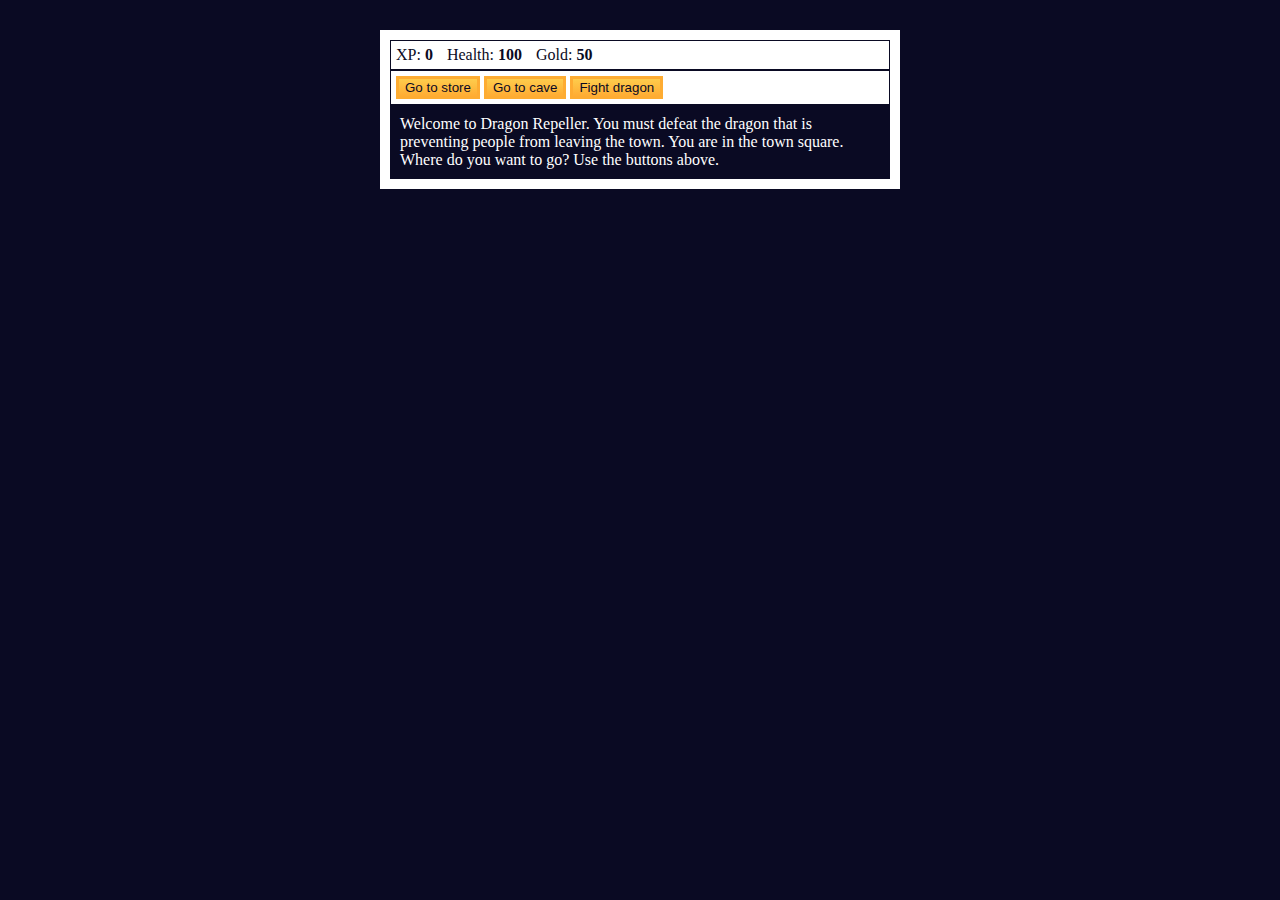
<file: (new) JavaScript Algorithms and Data Structures (Beta)/1.Section/1. Role playing game/index.html>
<!DOCTYPE html>
<html lang="en">
  <head>
    <meta charset="utf-8">
    <link rel="stylesheet" href="./styles.css">
    <title>RPG - Dragon Repeller</title>
  </head>
  <body>
    <div id="game">
      <div id="stats">
        <span class="stat">XP: <strong><span id="xpText">0</span></strong></span>
        <span class="stat">Health: <strong><span id="healthText">100</span></strong></span>
        <span class="stat">Gold: <strong><span id="goldText">50</span></strong></span>
      </div>
      <div id="controls">
        <button id="button1">Go to store</button>
        <button id="button2">Go to cave</button>
        <button id="button3">Fight dragon</button>
      </div>
      <div id="monsterStats">
        <span class="stat">Monster Name: <strong><span id="monsterName"></span></strong></span>
        <span class="stat">Health: <strong><span id="monsterHealth"></span></strong></span>
      </div>
      <div id="text">
        Welcome to Dragon Repeller. You must defeat the dragon that is preventing people from leaving the town. You are in the town square. Where do you want to go? Use the buttons above.
      </div>
    </div>
    <script src="./script.js"></script>
  </body>
</html>
</file>
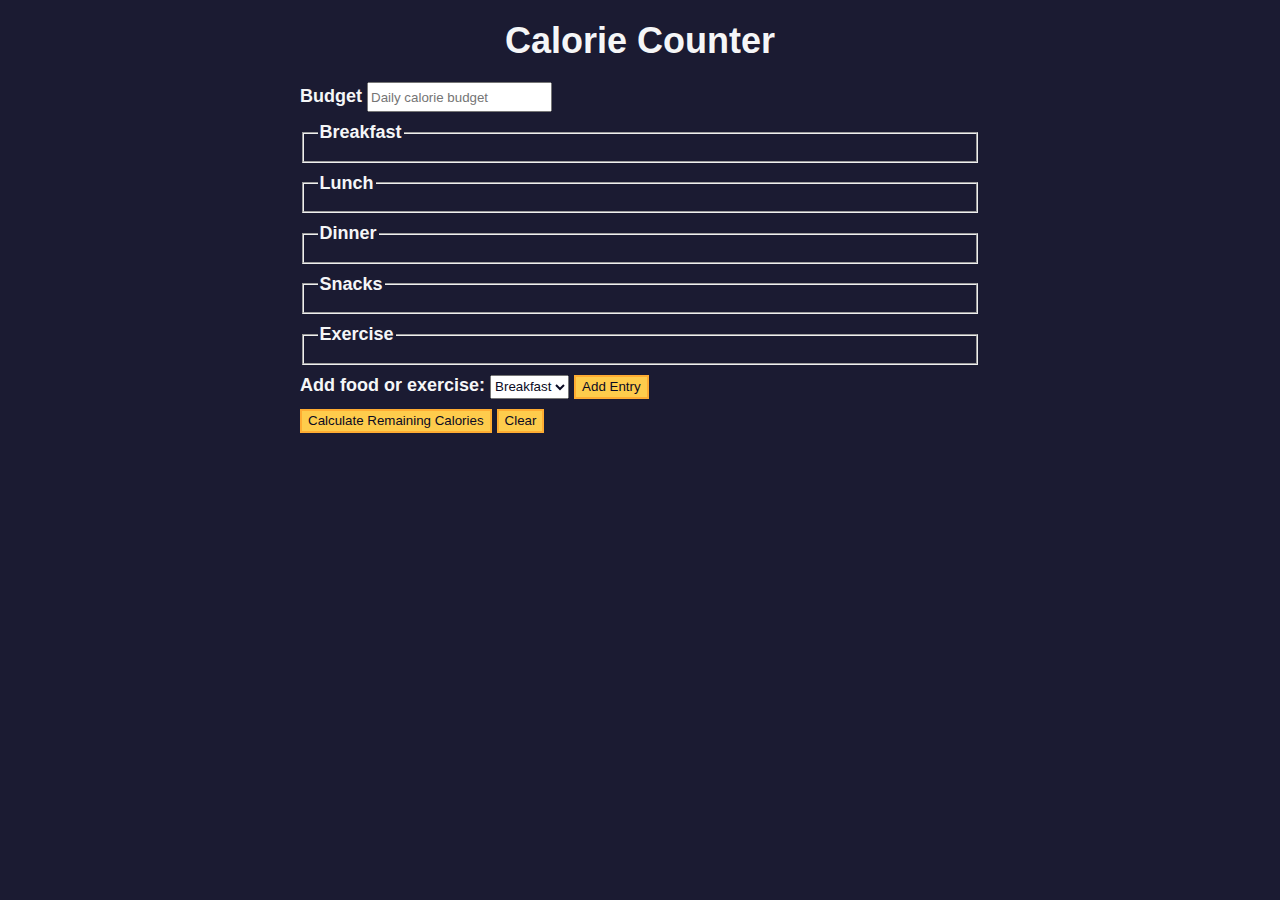
<file: (new) JavaScript Algorithms and Data Structures (Beta)/1.Section/2. Calorie counter/index.html>
<!DOCTYPE html>
<html lang="en">
  <head>
    <meta charset="utf-8" />
    <meta name="viewport" content="width=device-width, initial-scale=1.0" />
    <link rel="stylesheet" href="styles.css" />
    <title>Calorie Counter</title>
  </head>
  <body>
    <main>
      <h1>Calorie Counter</h1>
      <div class="container">
        <form id="calorie-counter">
          <label for="budget">Budget</label>
          <input
            type="number"
            min="0"
            id="budget"
            placeholder="Daily calorie budget"
            required
          />
          <fieldset id="breakfast">
            <legend>Breakfast</legend>
            <div class="input-container"></div>
          </fieldset>
          <fieldset id="lunch">
            <legend>Lunch</legend>
            <div class="input-container"></div>
          </fieldset>
          <fieldset id="dinner">
            <legend>Dinner</legend>
            <div class="input-container"></div>
          </fieldset>
          <fieldset id="snacks">
            <legend>Snacks</legend>
            <div class="input-container"></div>
          </fieldset>
          <fieldset id="exercise">
            <legend>Exercise</legend>
            <div class="input-container"></div>
          </fieldset>
          <div class="controls">
            <span>
              <label for="entry-dropdown">Add food or exercise:</label>
              <select id="entry-dropdown" name="options">
                <option value="breakfast" selected>Breakfast</option>
                <option value="lunch">Lunch</option>
                <option value="dinner">Dinner</option>
                <option value="snacks">Snacks</option>
                <option value="exercise">Exercise</option>
              </select>
              <button type="button" id="add-entry">Add Entry</button>
            </span>
          </div>
          <div>
            <button type="submit" id="calculate-calories">
              Calculate Remaining Calories
            </button>
            <button type="button" id="clear">Clear</button>
          </div>
        </form>
        <div id="output" class="output hide"></div>
      </div>
    </main>
    <script src="./script.js"></script>
  </body>
</html>
</file>
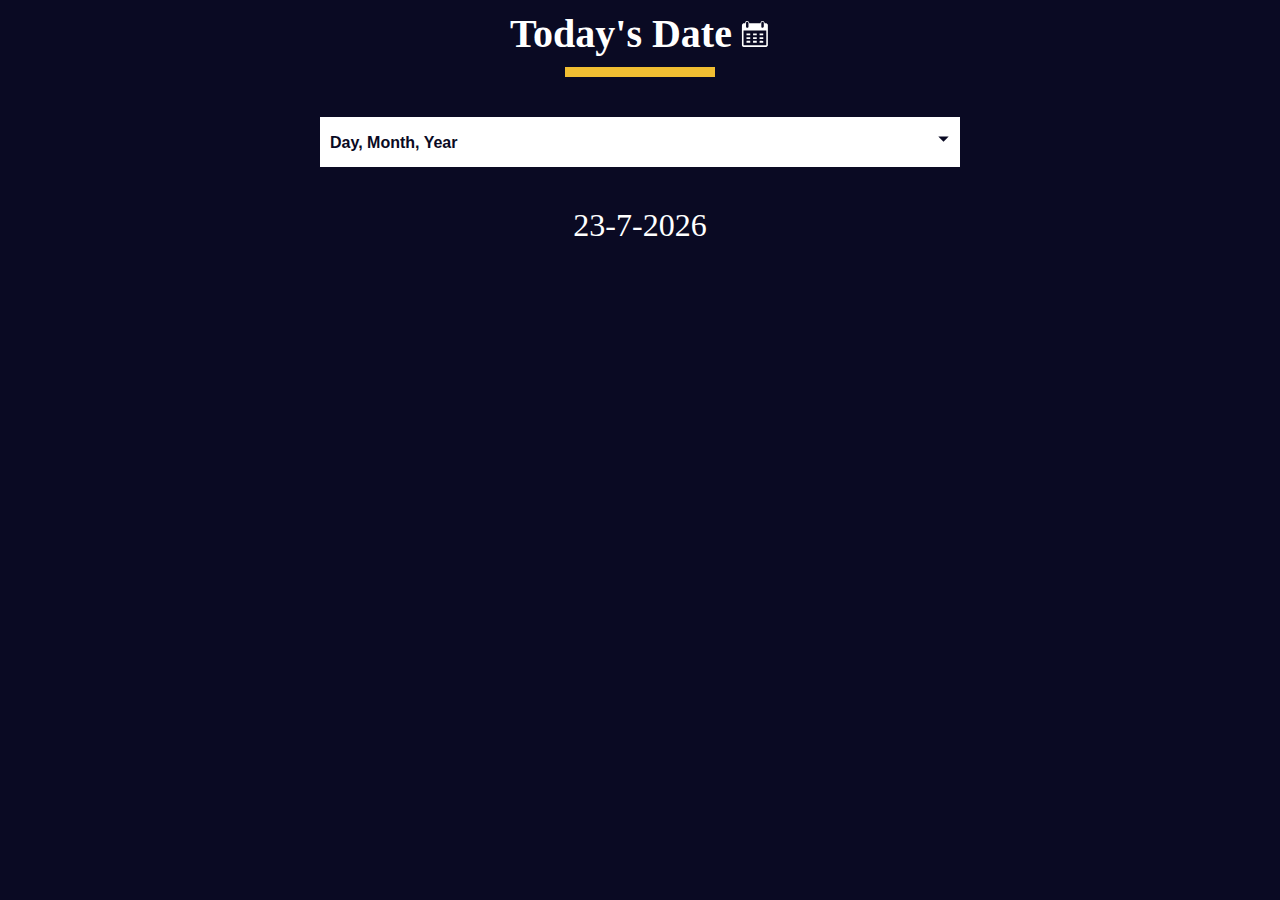
<file: (new) JavaScript Algorithms and Data Structures (Beta)/1.Section/4. Date formatter/index.html>
<!DOCTYPE html>
<html lang="en">
  <head>
    <meta charset="UTF-8" />
    <meta http-equiv="X-UA-Compatible" content="IE=edge" />
    <meta name="viewport" content="width=device-width, initial-scale=1.0" />
    <title>Learn the Date Object by Building a Date Formatter</title>
    <link rel="stylesheet" href="./styles.css" />
  </head>
  <body>
    <main>
      <div class="title-container">
        <h1 class="title">Today's Date</h1>

        <svg
          class="date-svg"
          xmlns="http://www.w3.org/2000/svg"
          version="1.0"
          width="512.000000pt"
          height="512.000000pt"
          viewBox="0 0 512.000000 512.000000"
          preserveAspectRatio="xMidYMid meet"
        >
          <g
            transform="translate(0.000000,512.000000) scale(0.100000,-0.100000)"
            fill="#fff"
            stroke="none"
          >
            <path
              d="M1145 4777 c-71 -24 -120 -54 -164 -102 -59 -64 -83 -124 -89 -216 l-4 -77 -147 -3 c-142 -4 -149 -5 -213 -37 -81 -40 -149 -111 -177 -188 -21 -54 -21 -64 -21 -1789 0 -1725 0 -1735 21 -1789 28 -77 96 -148 177 -188 l67 -33 1950 0 1950 0 67 33 c74 36 133 96 170 170 l23 47 0 1760 0 1760 -23 47 c-37 74 -96 134 -169 170 -63 31 -71 32 -213 36 l-148 4 -4 77 c-8 133 -82 242 -200 297 -54 25 -75 29 -148 29 -94 -1 -151 -20 -220 -75 -75 -59 -130 -181 -130 -287 l0 -43 -954 0 -954 0 -7 74 c-12 137 -89 251 -201 303 -66 30 -179 39 -239 20z m209 -164 c23 -16 52 -49 66 -73 l25 -45 0 -365 0 -365 -28 -47 c-30 -52 -88 -92 -149 -103 -54 -10 -137 17 -175 57 -65 69 -64 60 -61 471 l3 373 27 41 c17 26 45 50 80 68 71 35 151 31 212 -12z m2594 11 c41 -20 59 -37 82 -78 l30 -51 0 -360 c0 -329 -2 -364 -19 -401 -36 -79 -137 -133 -222 -119 -57 10 -125 58 -151 107 -23 42 -23 50 -26 388 -3 377 -1 403 51 465 62 76 162 95 255 49z m537 -2717 l0 -1239 -24 -19 c-23 -19 -67 -19 -1916 -19 -1849 0 -1893 0 -1916 19 l-24 19 -3 1241 -2 1241 1942 -2 1943 -3 0 -1238z"
            />
            <path
              d="M1112 2493 l3 -158 318 -3 317 -2 0 160 0 160 -320 0 -321 0 3 -157z"
            />
            <path
              d="M2230 2490 l0 -160 315 0 315 0 0 160 0 160 -315 0 -315 0 0 -160z"
            />
            <path
              d="M3342 2493 l3 -158 310 0 310 0 3 158 3 157 -316 0 -316 0 3 -157z"
            />
            <path
              d="M1110 1855 l0 -155 320 0 320 0 0 155 0 155 -320 0 -320 0 0 -155z"
            />
            <path
              d="M2230 1855 l0 -155 315 0 315 0 0 155 0 155 -315 0 -315 0 0 -155z"
            />
            <path
              d="M3340 1855 l0 -155 315 0 315 0 0 155 0 155 -315 0 -315 0 0 -155z"
            />
            <path
              d="M1117 1383 c-4 -3 -7 -78 -7 -165 l0 -158 320 0 320 0 0 165 0 165 -313 0 c-173 0 -317 -3 -320 -7z"
            />
            <path
              d="M2230 1225 l0 -165 315 0 315 0 0 165 0 165 -315 0 -315 0 0 -165z"
            />
            <path
              d="M3347 1383 c-4 -3 -7 -78 -7 -165 l0 -158 315 0 315 0 -2 163 -3 162 -306 3 c-168 1 -308 -1 -312 -5z"
            />
          </g>
        </svg>
      </div>
      <div class="divider"></div>

      <div class="dropdown-container">
        <select name="date-options" id="date-options">
          <option value="dd-mm-yyyy">Day, Month, Year</option>
          <option value="yyyy-mm-dd">Year, Month, Day</option>
          <option value="mm-dd-yyyy-h-mm">
            Month, Day, Year, Hours, Minutes
          </option>
        </select>
        <div class="select-icon">
          <svg
            class="icon"
            xmlns="http://www.w3.org/2000/svg"
            width="25"
            height="35"
            viewBox="0 0 24 24"
          >
            <rect x="0" fill="none" width="24" height="24" />

            <g>
              <path d="M7 10l5 5 5-5" />
            </g>
          </svg>
        </div>
      </div>

      <p id="current-date"></p>
    </main>

    <script src="./script.js"></script>
  </body>
</html>
</file>
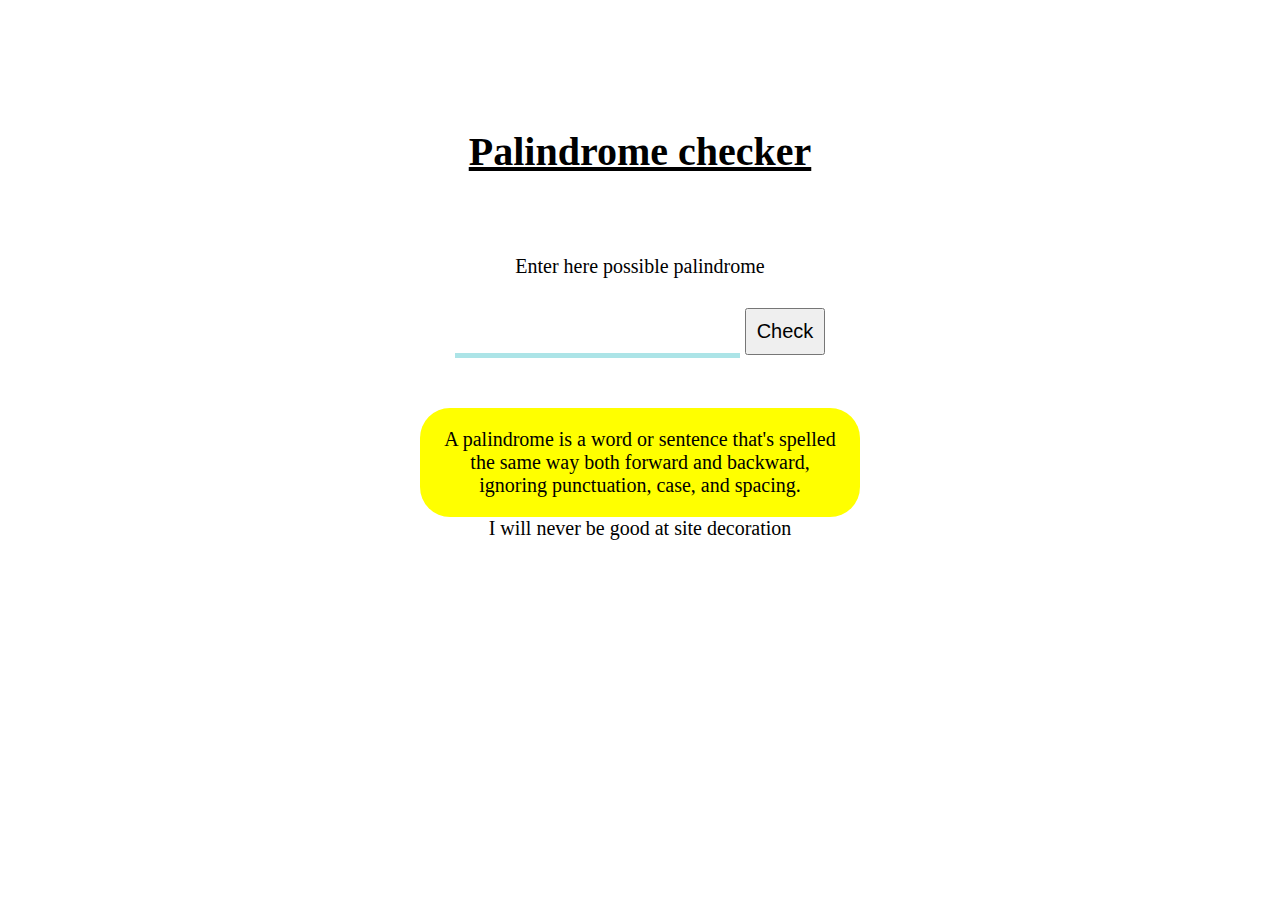
<file: (new) JavaScript Algorithms and Data Structures (Beta)/1.Section/5. Palindrome checker/index.html>
<!DOCTYPE html>
<html lang="en">
<head>
    <meta charset="UTF-8">
    <meta name="viewport" content="width=device-width, initial-scale=1.0">
    <link rel="stylesheet" href="styles.css">
    <title>Document</title>
</head>
<body>
    <main>
        <h1>Palindrome checker</h1>
        <div class="palindrome">
            <p>Enter here possible palindrome</p>
            <input id="text-input">
            <button id="check-btn">Check</button>
            <div id="result">
                
            </div>
        </div>
        <div class="explanation">
            <p>A palindrome is a word or sentence that's spelled the same way both forward and backward, ignoring punctuation, case, and spacing. </p>
        </div>
        <p>I will never be good at site decoration</p>
    </main>
    <script src="script.js"></script>
</body>
</html>
</file>
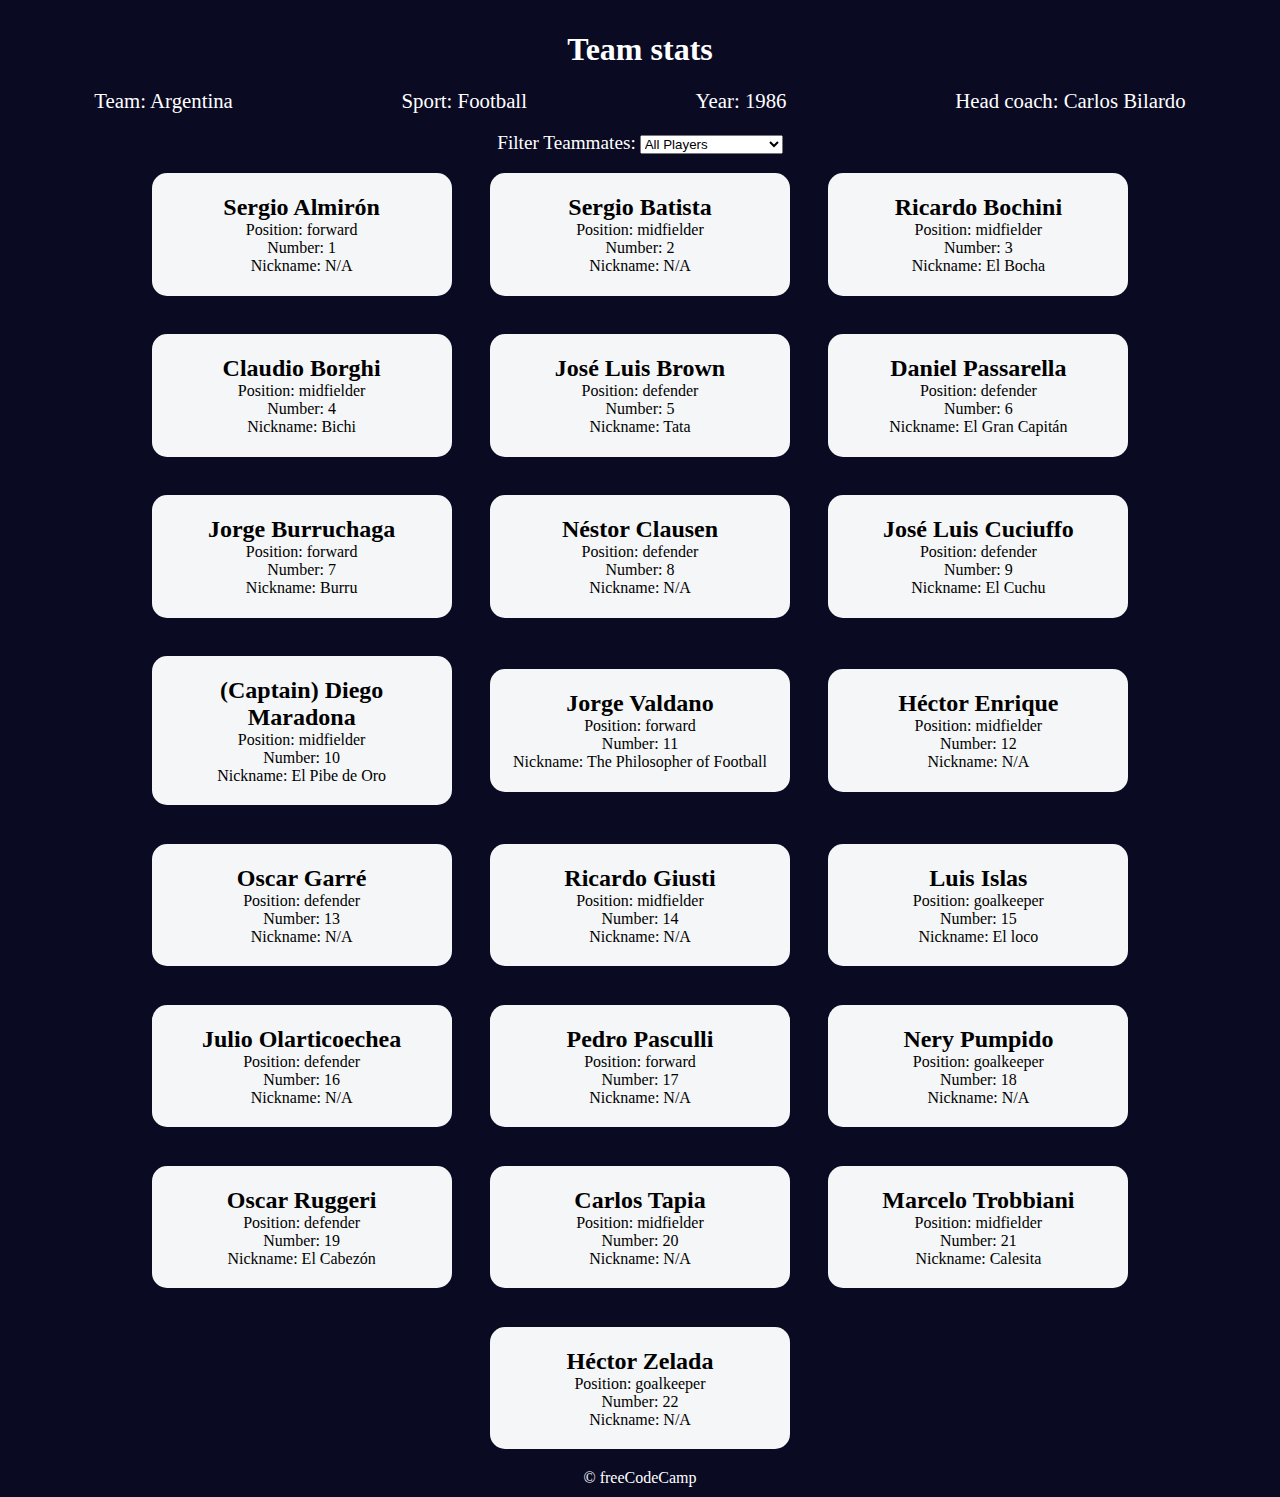
<file: (new) JavaScript Algorithms and Data Structures (Beta)/2.Section/1. Football team cards/index.html>
<!DOCTYPE html>
<html lang="en">
  <head>
    <meta charset="UTF-8" />
    <meta http-equiv="X-UA-Compatible" content="IE=edge" />
    <meta name="viewport" content="width=device-width, initial-scale=1.0" />
    <title>
      Learn Modern JavaScript methods by building football team cards
    </title>
    <link rel="stylesheet" href="styles.css" />
  </head>
  <body>
    <h1 class="title">Team stats</h1>
    <main>
      <div class="team-stats">
        <p>Team: <span id="team"></span></p>
        <p>Sport: <span id="sport"></span></p>
        <p>Year: <span id="year"></span></p>
        <p>Head coach: <span id="head-coach"></span></p>
      </div>
      <label class="options-label" for="players">Filter Teammates:</label>
      <select name="players" id="players">
        <option value="all">All Players</option>
        <option value="nickname">Nicknames</option>
        <option value="forward">Position Forward</option>
        <option value="midfielder">Position Midfielder</option>
        <option value="defender">Position Defender</option>
        <option value="goalkeeper">Position Goalkeeper</option>
      </select>
      <div class="cards" id="player-cards">
        <div class="player-card">
          <h2>Sergio Almirón</h2>
          <p>Position: forward</p>
          <p>Number: 1</p>
          <p>Nickname: N/A</p>
        </div>
        <div class="player-card">
          <h2>Sergio Batista</h2>
          <p>Position: midfielder</p>
          <p>Number: 2</p>
          <p>Nickname: N/A</p>
        </div>
        <div class="player-card">
          <h2>Ricardo Bochini</h2>
          <p>Position: midfielder</p>
          <p>Number: 3</p>
          <p>Nickname: El Bocha</p>
        </div>
        <div class="player-card">
          <h2>Claudio Borghi</h2>
          <p>Position: midfielder</p>
          <p>Number: 4</p>
          <p>Nickname: Bichi</p>
        </div>
        <div class="player-card">
          <h2>José Luis Brown</h2>
          <p>Position: defender</p>
          <p>Number: 5</p>
          <p>Nickname: Tata</p>
        </div>
        <div class="player-card">
          <h2>Daniel Passarella</h2>
          <p>Position: defender</p>
          <p>Number: 6</p>
          <p>Nickname: El Gran Capitán</p>
        </div>
        <div class="player-card">
          <h2>Jorge Burruchaga</h2>
          <p>Position: forward</p>
          <p>Number: 7</p>
          <p>Nickname: Burru</p>
        </div>
        <div class="player-card">
          <h2>Néstor Clausen</h2>
          <p>Position: defender</p>
          <p>Number: 8</p>
          <p>Nickname: N/A</p>
        </div>
        <div class="player-card">
          <h2>José Luis Cuciuffo</h2>
          <p>Position: defender</p>
          <p>Number: 9</p>
          <p>Nickname: El Cuchu</p>
        </div>
        <div class="player-card">
          <h2>(Captain) Diego Maradona</h2>
          <p>Position: midfielder</p>
          <p>Number: 10</p>
          <p>Nickname: El Pibe de Oro</p>
        </div>
        <div class="player-card">
          <h2>Jorge Valdano</h2>
          <p>Position: forward</p>
          <p>Number: 11</p>
          <p>Nickname: The Philosopher of Football</p>
        </div>
        <div class="player-card">
          <h2>Héctor Enrique</h2>
          <p>Position: midfielder</p>
          <p>Number: 12</p>
          <p>Nickname: N/A</p>
        </div>
        <div class="player-card">
          <h2>Oscar Garré</h2>
          <p>Position: defender</p>
          <p>Number: 13</p>
          <p>Nickname: N/A</p>
        </div>
        <div class="player-card">
          <h2>Ricardo Giusti</h2>
          <p>Position: midfielder</p>
          <p>Number: 14</p>
          <p>Nickname: N/A</p>
        </div>
        <div class="player-card">
          <h2>Luis Islas</h2>
          <p>Position: goalkeeper</p>
          <p>Number: 15</p>
          <p>Nickname: El loco</p>
        </div>
        <div class="player-card">
          <h2>Julio Olarticoechea</h2>
          <p>Position: defender</p>
          <p>Number: 16</p>
          <p>Nickname: N/A</p>
        </div>
        <div class="player-card">
          <h2>Pedro Pasculli</h2>
          <p>Position: forward</p>
          <p>Number: 17</p>
          <p>Nickname: N/A</p>
        </div>
        <div class="player-card">
          <h2>Nery Pumpido</h2>
          <p>Position: goalkeeper</p>
          <p>Number: 18</p>
          <p>Nickname: N/A</p>
        </div>
        <div class="player-card">
          <h2>Oscar Ruggeri</h2>
          <p>Position: defender</p>
          <p>Number: 19</p>
          <p>Nickname: El Cabezón</p>
        </div>
        <div class="player-card">
          <h2>Carlos Tapia</h2>
          <p>Position: midfielder</p>
          <p>Number: 20</p>
          <p>Nickname: N/A</p>
        </div>
        <div class="player-card">
          <h2>Marcelo Trobbiani</h2>
          <p>Position: midfielder</p>
          <p>Number: 21</p>
          <p>Nickname: Calesita</p>
        </div>
        <div class="player-card">
          <h2>Héctor Zelada</h2>
          <p>Position: goalkeeper</p>
          <p>Number: 22</p>
          <p>Nickname: N/A</p>
        </div>
      </div>
    </main>
    <footer>&copy; freeCodeCamp</footer>
    <script src="./script.js"></script>
  </body>
</html>
</file>
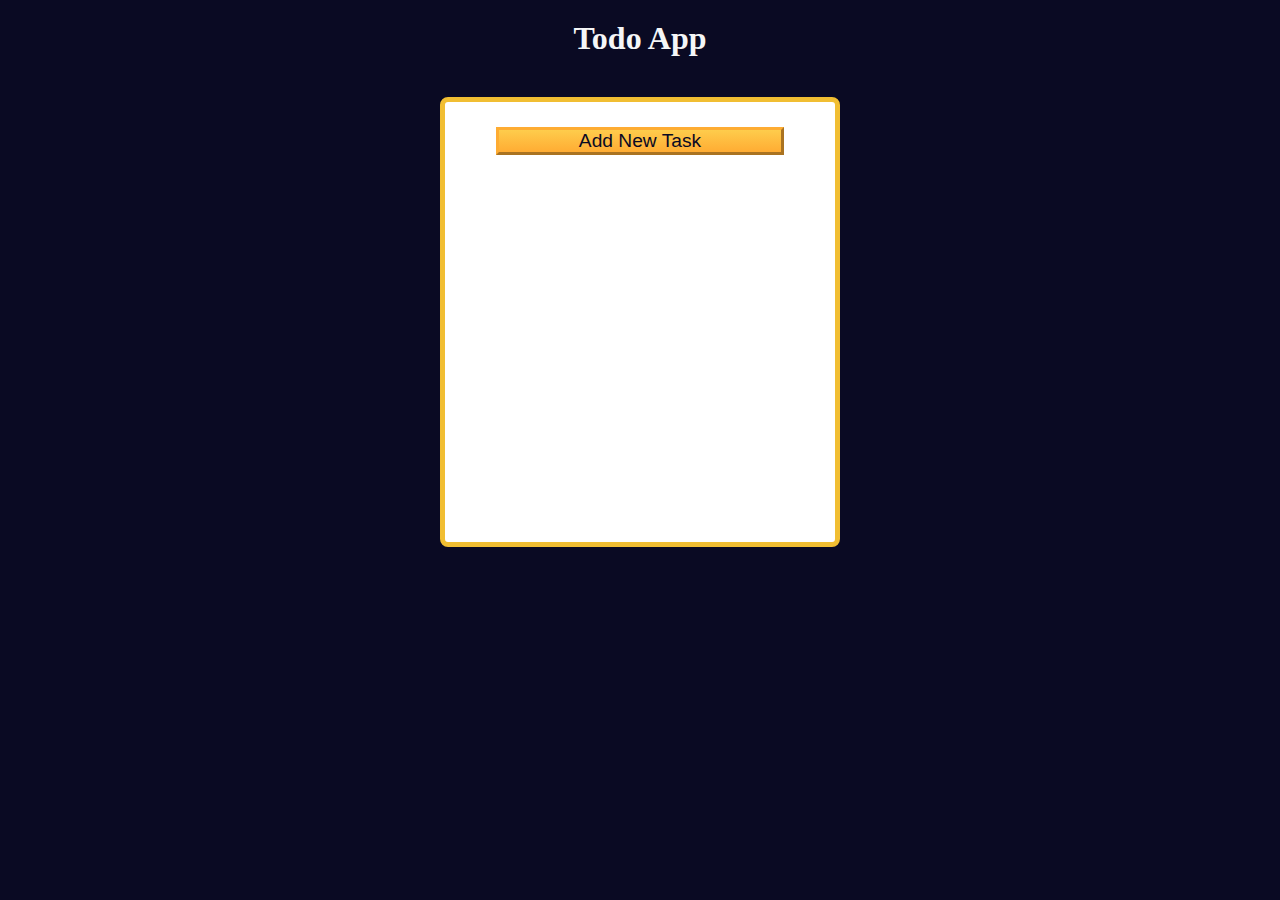
<file: (new) JavaScript Algorithms and Data Structures (Beta)/2.Section/2. Todo app/index.html>
<!DOCTYPE html>
<html lang="en">

<head>
  <meta charset="UTF-8" />
  <meta http-equiv="X-UA-Compatible" content="IE=edge" />
  <meta name="viewport" content="width=device-width, initial-scale=1.0" />
  <title>Learn localStorage By Building a Todo App</title>
  <link rel="stylesheet" href="styles.css" />
</head>

<body>
  <main>
    <h1>Todo App</h1>
    <div class="todo-app">
      <button id="open-task-form-btn" class="btn large-btn">
        Add New Task
      </button>
      <form class="task-form hidden" id="task-form">
        <div class="task-form-header">
          <button id="close-task-form-btn" class="close-task-form-btn" type="button" aria-label="close">
            <svg class="close-icon" xmlns="http://www.w3.org/2000/svg" viewBox="0 0 48 48" width="48px" height="48px"><path fill="#F44336" d="M21.5 4.5H26.501V43.5H21.5z" transform="rotate(45.001 24 24)" /><path fill="#F44336" d="M21.5 4.5H26.5V43.501H21.5z" transform="rotate(135.008 24 24)" /></svg>
          </button>
        </div>
        <div class="task-form-body">
          <label class="task-form-label" for="title-input">Title</label>
          <input required type="text" class="form-control" id="title-input" value="" />
          <label class="task-form-label" for="date-input">Date</label>
          <input type="date" class="form-control" id="date-input" value="" />
          <label class="task-form-label" for="description-input">Description</label>
          <textarea class="form-control" id="description-input" cols="30" rows="5"></textarea>
        </div>
        <div class="task-form-footer">
          <button id="add-or-update-task-btn" class="btn large-btn" type="submit" aria-label="add task">
            Add Task
          </button>
        </div>
      </form>
      <dialog id="confirm-close-dialog">
        <form method="dialog">
          <p class="discard-message-text">Discard unsaved changes?</p>
          <div class="confirm-close-dialog-btn-container">
            <button id="cancel-btn" class="btn" aria-label="cancel">
              Cancel
            </button>
            <button id="discard-btn" class="btn" aria-label="discard">
              Discard
            </button>
          </div>
        </form>
      </dialog>
      <div id="tasks-container"></div>
    </div>
  </main>
  <script src="script.js"></script>
</body>

</html>
</file>
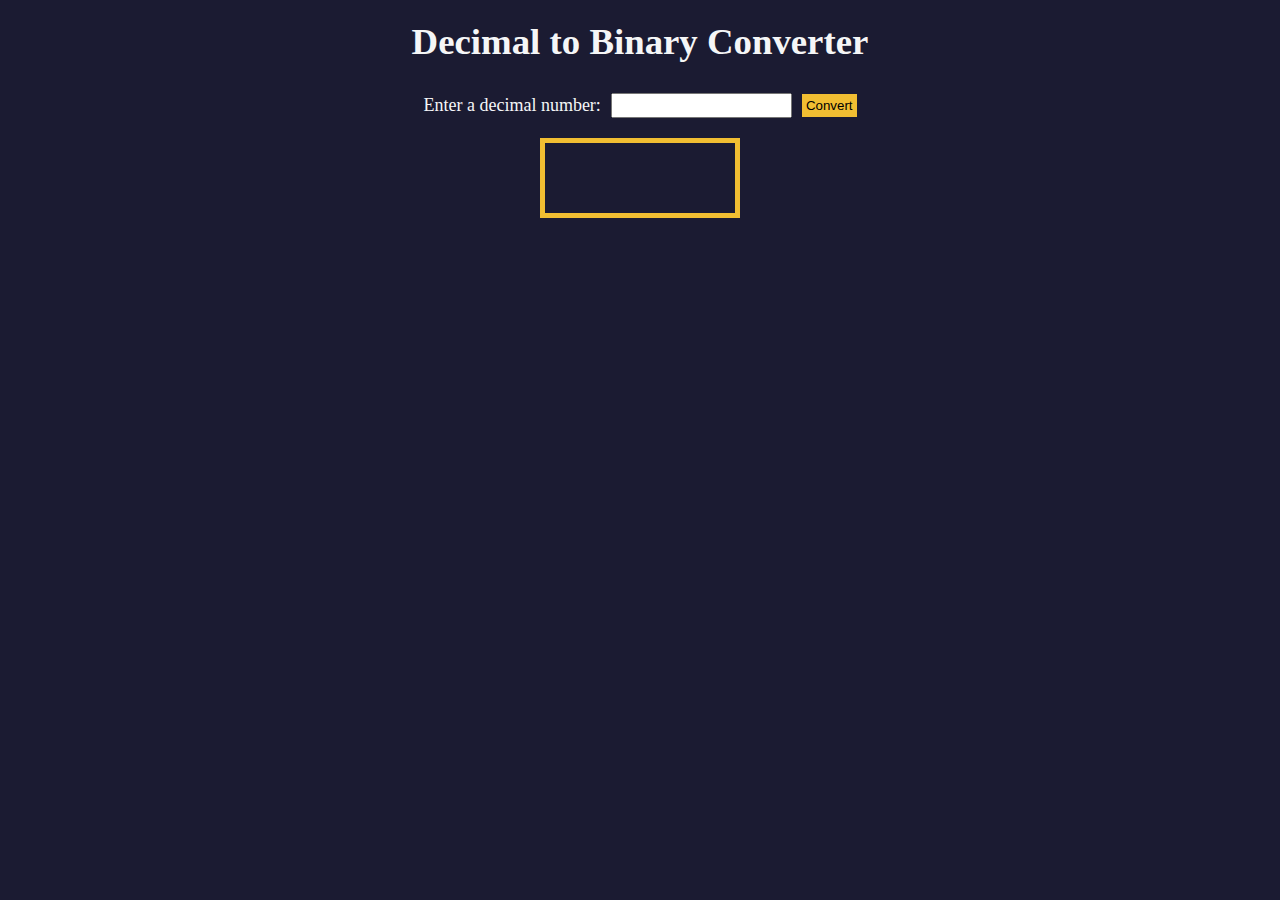
<file: (new) JavaScript Algorithms and Data Structures (Beta)/2.Section/3. Binary Converter/index.html>
<!DOCTYPE html>
<html lang="en">
  <head>
    <meta charset="UTF-8" />
    <meta http-equiv="X-UA-Compatible" content="IE=edge" />
    <meta name="viewport" content="width=device-width, initial-scale=1.0" />
    <title>Decimal to Binary Converter</title>
    <link rel="stylesheet" href="styles.css" />
  </head>
  <body>
    <h1>Decimal to Binary Converter</h1>
    <div class="input-container">
      <label for="number-input">Enter a decimal number:</label>
      <input
        value=""
        type="number"
        name="decimal number input"
        id="number-input"
        class="number-input"
      />
      <button class="convert-btn" id="convert-btn">Convert</button>
    </div>
    <output id="result" for="number-input"></output>
    <div id="animation-container"></div>
    <script src="script.js"></script>
  </body>
</html>
</file>
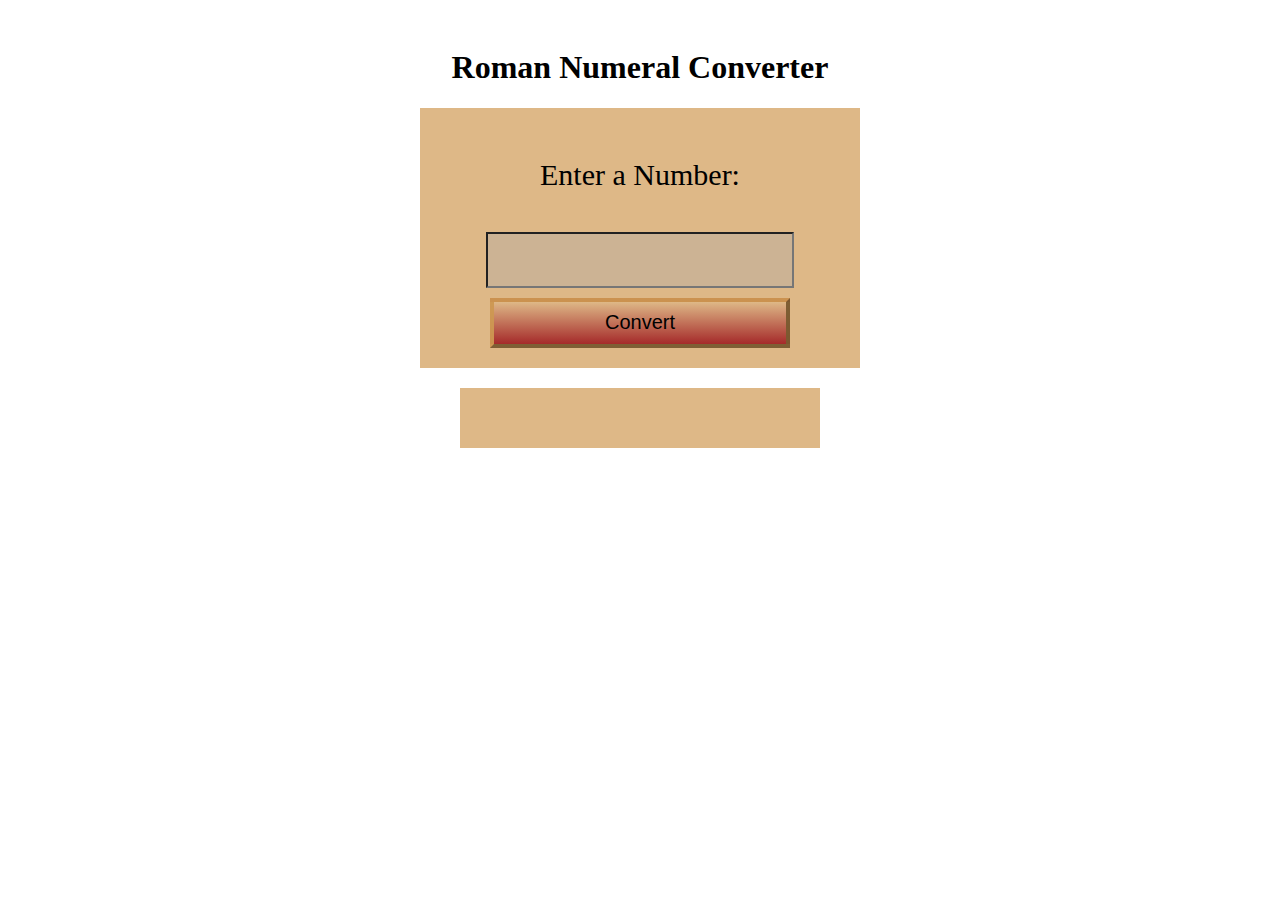
<file: (new) JavaScript Algorithms and Data Structures (Beta)/2.Section/4. Roman Numeral Converter/index.html>
<!DOCTYPE html>
<html lang="en">
<head>
    <meta charset="UTF-8">
    <meta name="viewport" content="width=device-width, initial-scale=1.0">
    <title>Roman Numeral Converter</title>
    <link rel="stylesheet" href="styles.css">
</head>
<body>
    <main>
        <h1>Roman Numeral Converter</h1>
        <form id="form" class="boxes">
            <p>Enter a Number:</p>
            <input id="number" type="number" required="">
            <button id="convert-btn" type="button">Convert</button> 
        </form>
        <div id="output">
        </div>
    </main>
    <script src="script.js"></script>
</body>
</html>
</file>
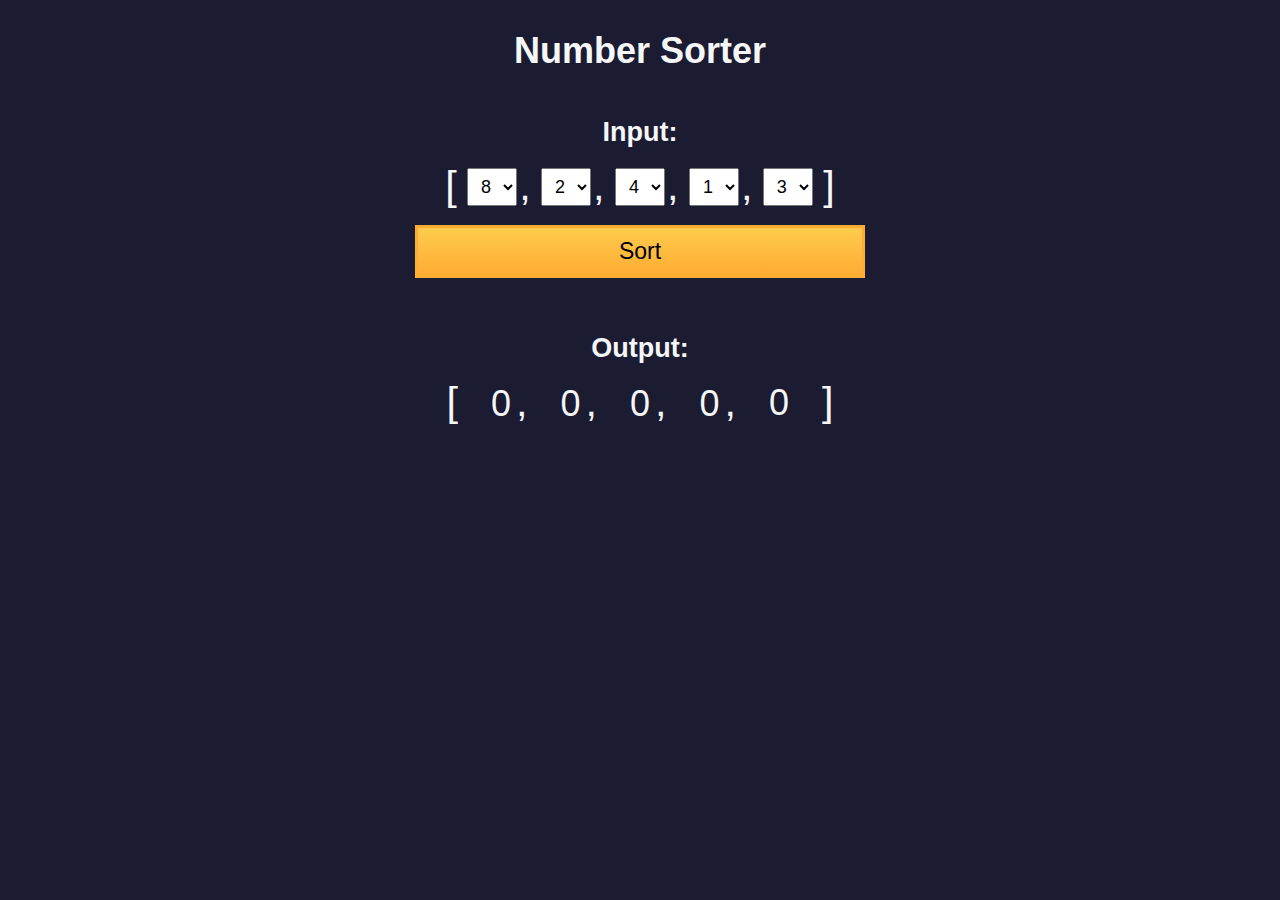
<file: (new) JavaScript Algorithms and Data Structures (Beta)/3.Section/1. Number sorter/index.html>
<!DOCTYPE html>
<html>
  <head>
    <meta charset="UTF-8" />
    <meta name="viewport" content="width=device-width, initial-scale=1.0" />
    <link rel="stylesheet" type="text/css" href="./styles.css" />
    <title>Number Sorter</title>
  </head>
  <body>
    <main>
      <h1>Number Sorter</h1>
      <form id="form" class="form">
        <h2>Input:</h2>
        <fieldset>
          <span class="bracket">[</span>
          <div>
            <select
              name="values"
              class="values-dropdown"
              aria-label="first number"
            >
              <option value="0">0</option>
              <option value="1">1</option>
              <option value="2">2</option>
              <option value="3">3</option>
              <option value="4">4</option>
              <option value="5">5</option>
              <option value="6">6</option>
              <option value="7">7</option>
              <option value="8" selected>8</option>
              <option value="9">9</option>
            </select>
            <span class="comma">,</span>
          </div>
          <div>
            <select
              name="values"
              class="values-dropdown"
              aria-label="second number"
            >
              <option value="0">0</option>
              <option value="1">1</option>
              <option value="2" selected>2</option>
              <option value="3">3</option>
              <option value="4">4</option>
              <option value="5">5</option>
              <option value="6">6</option>
              <option value="7">7</option>
              <option value="8">8</option>
              <option value="9">9</option>
            </select>
            <span class="comma">,</span>
          </div>
          <div>
            <select
              name="values"
              class="values-dropdown"
              aria-label="third number"
            >
              <option value="0">0</option>
              <option value="1">1</option>
              <option value="2">2</option>
              <option value="3">3</option>
              <option value="4" selected>4</option>
              <option value="5">5</option>
              <option value="6">6</option>
              <option value="7">7</option>
              <option value="8">8</option>
              <option value="9">9</option>
            </select>
            <span class="comma">,</span>
          </div>
          <div>
            <select
              name="values"
              class="values-dropdown"
              aria-label="fourth number"
            >
              <option value="0">0</option>
              <option value="1" selected>1</option>
              <option value="2">2</option>
              <option value="3">3</option>
              <option value="4">4</option>
              <option value="5">5</option>
              <option value="6">6</option>
              <option value="7">7</option>
              <option value="8">8</option>
              <option value="9">9</option>
            </select>
            <span class="comma">,</span>
          </div>
          <div>
            <select
              name="values"
              class="values-dropdown"
              aria-label="fifth number"
            >
              <option value="0">0</option>
              <option value="1">1</option>
              <option value="2">2</option>
              <option value="3" selected>3</option>
              <option value="4">4</option>
              <option value="5">5</option>
              <option value="6">6</option>
              <option value="7">7</option>
              <option value="8">8</option>
              <option value="9">9</option>
            </select>
          </div>
          <span class="bracket">]</span>
        </fieldset>
        <button id="sort">Sort</button>
      </form>
      <div class="output-container">
        <h2>Output:</h2>
        <div class="output-array">
          <span class="bracket">[</span>
          <div>
            <span class="output-value" id="output-value-0">0</span>
            <span class="comma">,</span>
          </div>
          <div>
            <span class="output-value" id="output-value-1">0</span>
            <span class="comma">,</span>
          </div>
          <div>
            <span class="output-value" id="output-value-2">0</span>
            <span class="comma">,</span>
          </div>
          <div>
            <span class="output-value" id="output-value-3">0</span>
            <span class="comma">,</span>
          </div>
          <div>
            <span class="output-value" id="output-value-4">0</span>
          </div>
            <span class="bracket">]</span>
        </div>
      </div>
    </main>
    <script src="./script.js"></script>
  </body>
</html>
</file>
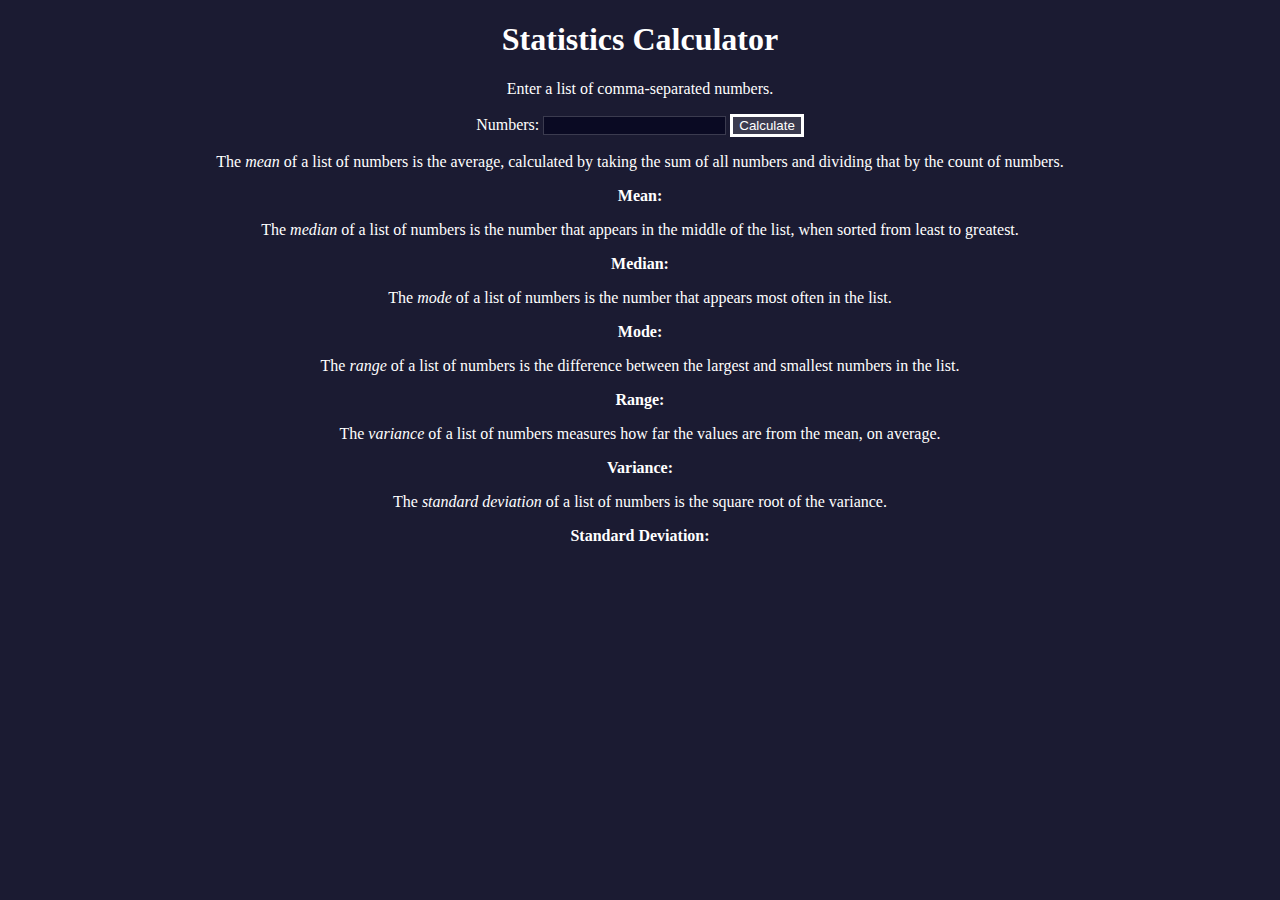
<file: (new) JavaScript Algorithms and Data Structures (Beta)/3.Section/2. Statistics calculator/index.html>
<!DOCTYPE html>
<html lang="en">
  <head>
    <meta charset="utf-8" />
    <meta name="viewport" content="width=device-width, initial-scale=1" />
    <link rel="stylesheet" href="./styles.css" />
    <script src="./script.js"></script>
    <title>Statistics Calculator</title>
  </head>
  <body>
    <h1>Statistics Calculator</h1>
    <p>Enter a list of comma-separated numbers.</p>
    <form onsubmit="calculate(); return false;">
      <label for="numbers">Numbers:</label>
      <input type="text" name="numbers" id="numbers" />
      <button type="submit">Calculate</button>
    </form>
    <div class="results">
      <p>
        The <dfn>mean</dfn> of a list of numbers is the average, calculated by
        taking the sum of all numbers and dividing that by the count of numbers.
      </p>
      <p class="bold">Mean: <span id="mean"></span></p>
      <p>
        The <dfn>median</dfn> of a list of numbers is the number that appears in
        the middle of the list, when sorted from least to greatest.
      </p>
      <p class="bold">Median: <span id="median"></span></p>
      <p>
        The <dfn>mode</dfn> of a list of numbers is the number that appears most
        often in the list.
      </p>
      <p class="bold">Mode: <span id="mode"></span></p>
      <p>
        The <dfn>range</dfn> of a list of numbers is the difference between the
        largest and smallest numbers in the list.
      </p>
      <p class="bold">Range: <span id="range"></span></p>
      <p>
        The <dfn>variance</dfn> of a list of numbers measures how far the values
        are from the mean, on average.
      </p>
      <p class="bold">Variance: <span id="variance"></span></p>
      <p>
        The <dfn>standard deviation</dfn> of a list of numbers is the square
        root of the variance.
      </p>
      <p class="bold">
        Standard Deviation: <span id="standardDeviation"></span>
      </p>
    </div>
  </body>
</html>
</file>
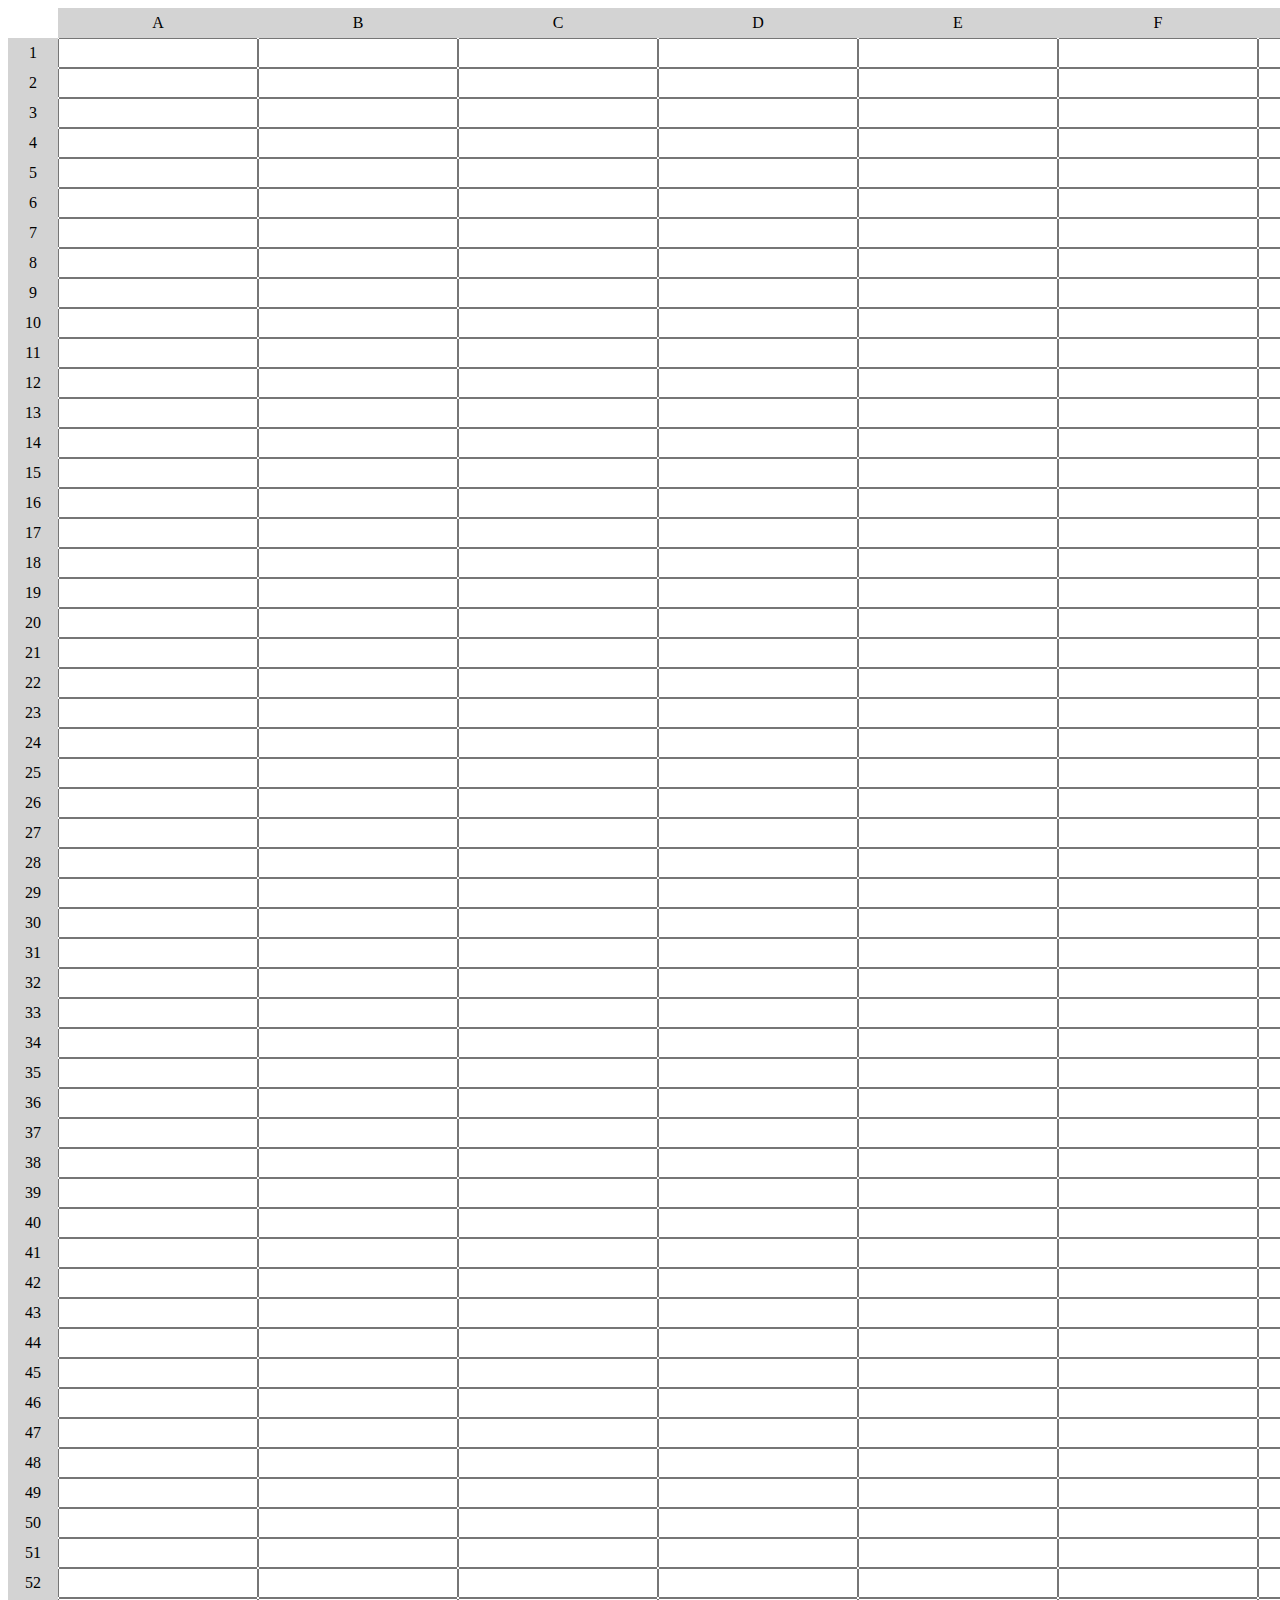
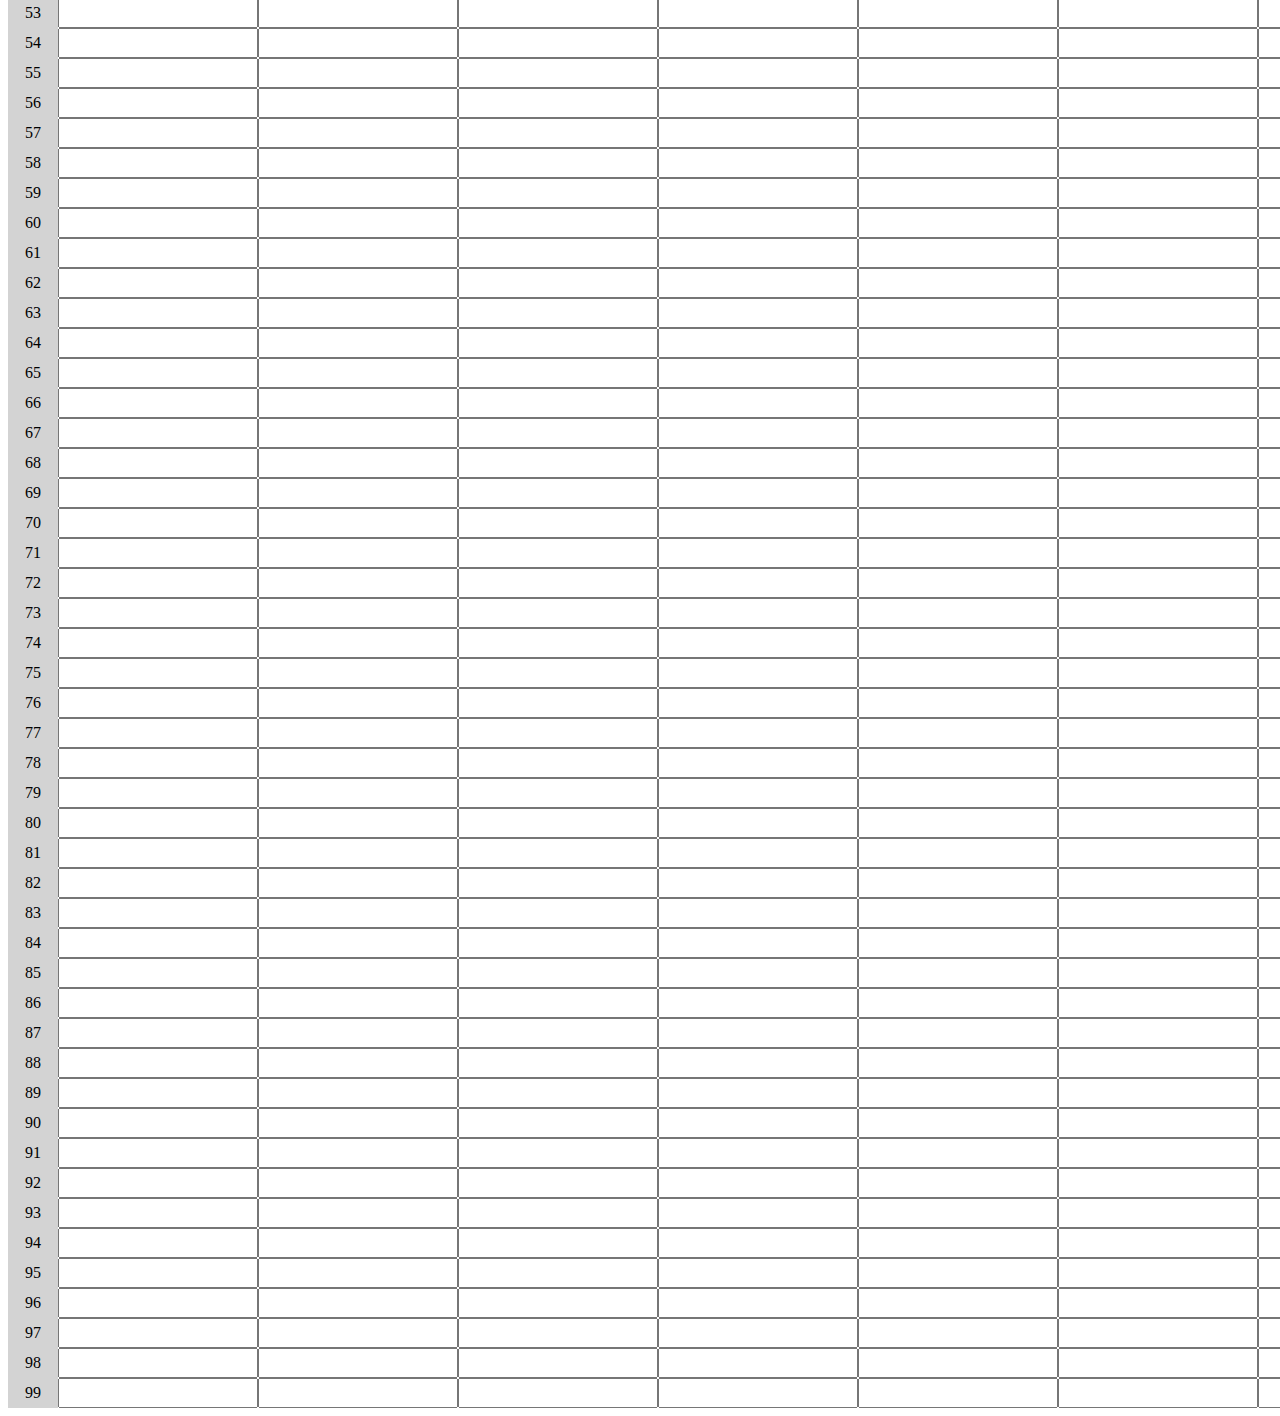
<file: (new) JavaScript Algorithms and Data Structures (Beta)/3.Section/3. Spreadsheet/index.html>
<!DOCTYPE html>
<html lang="en">
  <head>
    <meta charset="utf-8" />
    <meta name="viewport" content="width=device-width, initial-scale=1" />
    <link rel="stylesheet" href="./styles.css" />
    <title>Functional Programming Spreadsheet</title>
  </head>
  <body>
    <div id="container">
      <div></div>
    </div>
    <script src="./script.js"></script>
  </body>
</html>
</file>
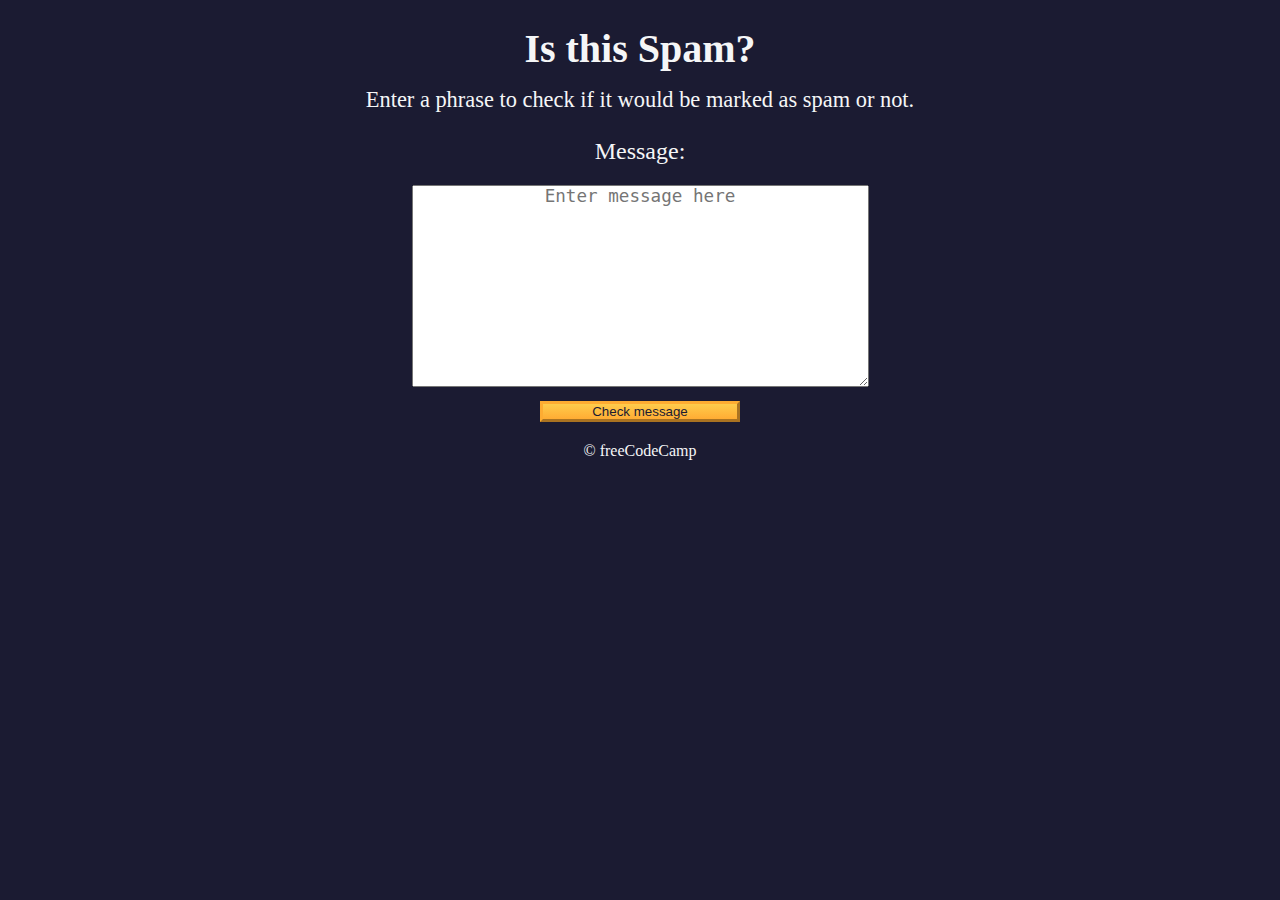
<file: (new) JavaScript Algorithms and Data Structures (Beta)/3.Section/4. .Spam filter/index.html>
<!DOCTYPE html>
<html lang="en">
  <head>
    <meta charset="UTF-8" />
    <meta name="viewport" content="width=device-width" />
    <title>Learn Regular Expressions by Building a Spam Filter</title>
    <link rel="stylesheet" href="styles.css" />
  </head>

  <body>
    <header class="main-text">
      <h1 class="title">Is this Spam?</h1>
      <p class="description">
        Enter a phrase to check if it would be marked as spam or not.
      </p>
    </header>

    <main>
      <label class="message-label" for="message-input">Message: </label>
      <textarea
        placeholder="Enter message here"
        value=""
        type="text"
        name="message"
        id="message-input"
        rows="10"
        cols="40"
      ></textarea>
      <button class="btn" id="check-message-btn" type="button">
        Check message
      </button>
      <p id="result"></p>
    </main>

    <footer class="footer">&copy; freeCodeCamp</footer>
    <script src="./script.js"></script>
  </body>
</html>
</file>
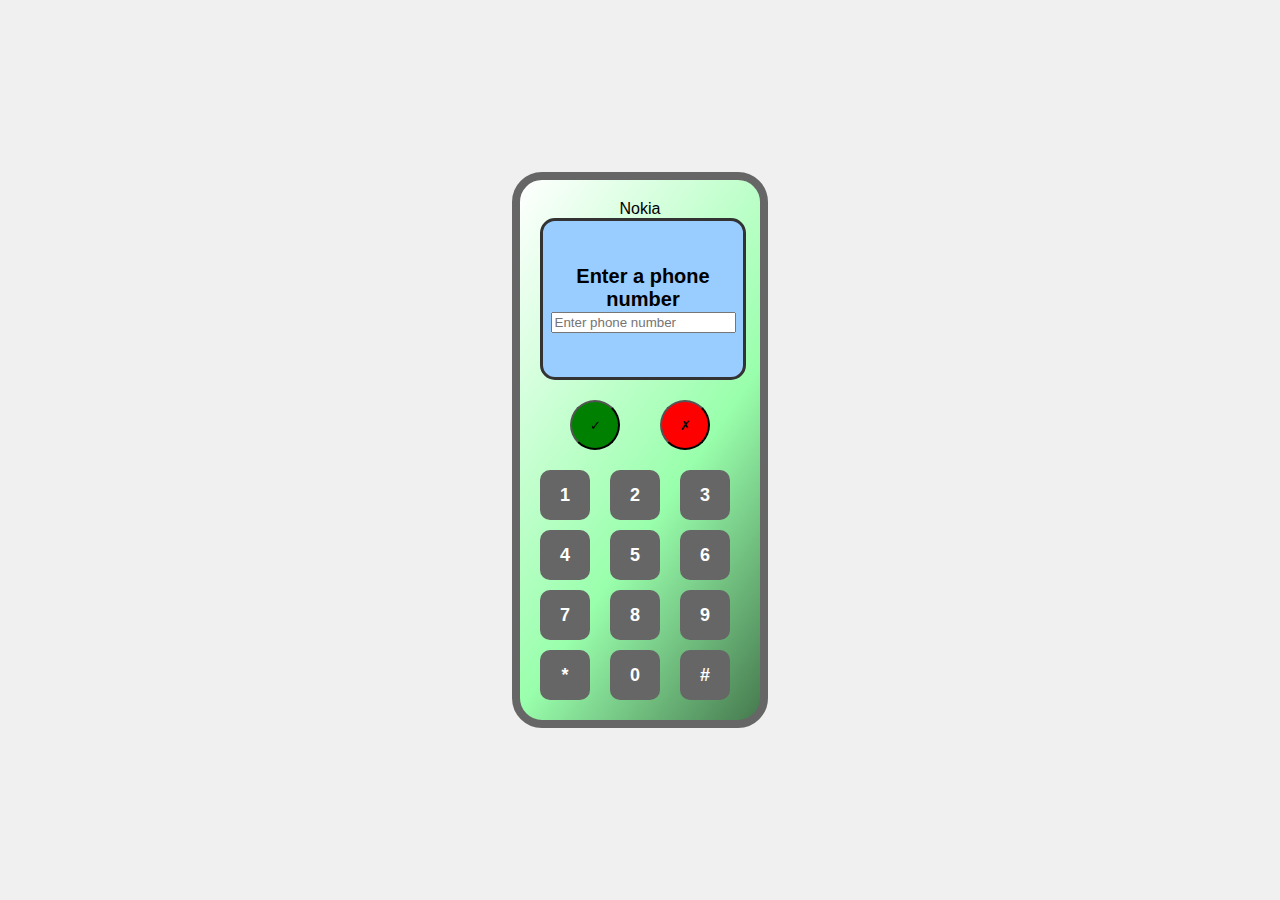
<file: (new) JavaScript Algorithms and Data Structures (Beta)/3.Section/5. Number Validator/index.html>
<!DOCTYPE html>
<html lang="en">
<head>
    <meta charset="UTF-8">
    <meta name="viewport" content="width=device-width, initial-scale=1.0">
    <title>Old Nokia Phone</title>
    <link rel="stylesheet" href="styles.css">
</head>
<body>
    <div class="nokia-phone">
      <p>Nokia</p>
        <div class="screen">
            <div class="screen-content">
                <p>Enter a phone number</p>
                <input type="text" id="user-input" placeholder="Enter phone number">
                <p id="results-div"></p>
            </div>
        </div>
        <div class="buttons">
            <div class="control-buttons">
              <button id="check-btn" class="accept-button">✓</button>
              <button id="clear-btn" class="deny-button">✗</button>
            </div>
            <div class="keypad">
                <div class="key" id="key1">1</div>
                <div class="key" id="key2">2</div>
                <div class="key" id="key3">3</div>
                <div class="key" id="key4">4</div>
                <div class="key" id="key5">5</div>
                <div class="key" id="key6">6</div>
                <div class="key" id="key7">7</div>
                <div class="key" id="key8">8</div>
                <div class="key" id="key9">9</div>
                <div class="key" id="key*">*</div>
                <div class="key" id="key0">0</div>
                <div class="key" id="key#">#</div>
            </div>
        </div>
    </div>
    <script src="script.js"></script>
</body>
</html>
</file>
<file: (new) JavaScript Algorithms and Data Structures (Beta)/1.Section/1. Role playing game/styles.css>
body {
    background-color: #0a0a23;
  }
  
  #text {
    background-color: #0a0a23;
    color: #ffffff;
    padding: 10px;
  }
  
  #game {
    max-width: 500px;
    max-height: 400px;
    background-color: #ffffff;
    color: #ffffff;
    margin: 30px auto 0px;
    padding: 10px;
  }
  
  #controls,
  #stats {
    border: 1px solid #0a0a23;
    padding: 5px;
    color: #0a0a23;
  }
  
  #monsterStats {
    display: none;
    border: 1px solid #0a0a23;
    padding: 5px;
    color: #ffffff;
    background-color: #c70d0d;
  }
  
  .stat {
    padding-right: 10px;
  }
  
  button {
    cursor: pointer;
    color: #0a0a23;
    background-color: #feac32;
    background-image: linear-gradient(#fecc4c, #ffac33);
    border: 3px solid #feac32;
  }
</file>
<file: (new) JavaScript Algorithms and Data Structures (Beta)/1.Section/2. Calorie counter/styles.css>
:root {
    --light-grey: #f5f6f7;
    --dark-blue: #0a0a23;
    --fcc-blue: #1b1b32;
    --light-yellow: #fecc4c;
    --dark-yellow: #feac32;
    --light-pink: #ffadad;
    --dark-red: #850000;
    --light-green: #acd157;
  }
  
  body {
    font-family: "Lato", Helvetica, Arial, sans-serif;
    font-size: 18px;
    background-color: var(--fcc-blue);
    color: var(--light-grey);
  }
  
  h1 {
    text-align: center;
  }
  
  .container {
    width: 90%;
    max-width: 680px;
  }
  
  h1,
  .container,
  .output {
    margin: 20px auto;
  }
  
  label,
  legend {
    font-weight: bold;
  }
  
  .input-container {
    display: flex;
    flex-direction: column;
  }
  
  button {
    outline: none;
    cursor: pointer;
    text-decoration: none;
    background-color: var(--light-yellow);
    border: 2px solid var(--dark-yellow);
  }
  
  .clear {
    background-color: var(--light-pink);
    color: var(--dark-red);
    border-color: var(--dark-red);
  }
  
  button,
  input,
  select {
    min-height: 24px;
    color: var(--dark-blue);
  }
  
  fieldset,
  label,
  button,
  input,
  select {
    margin-bottom: 10px;
  }
  
  .output {
    border: 2px solid var(--light-grey);
    padding: 10px;
    text-align: center;
  }
  
  .hide {
    display: none;
  }
  
  .output span {
    font-weight: bold;
    font-size: 1.2em;
  }
  
  .surplus {
    color: var(--light-green);
  }
  
  .deficit {
    color: var(--light-pink);
  }
</file>
<file: (new) JavaScript Algorithms and Data Structures (Beta)/1.Section/4. Date formatter/styles.css>
*,
*::before,
*::after {
  margin: 0;
  padding: 0;
  box-sizing: border-box;
}

:root {
  --dark-grey: #0a0a23;
  --white: #ffffff;
  --yellow: #f1be32;
}

body {
  color: var(--white);
  background-color: var(--dark-grey);
}

.title-container {
  margin: 10px 0;
  display: flex;
  align-items: center;
  justify-content: center;
  gap: 8px;
}

.title {
  font-size: 2.5rem;
}

.date-svg {
  width: 30px;
  height: 30px;
}

.divider {
  margin: auto;
  width: 150px;
  height: 10px;
  background-color: var(--yellow);
}

.dropdown-container {
  width: 50%;
  margin: 40px auto;
  position: relative;
}

select {
  display: block;
  margin: 20px auto 0;
  width: 100%;
  height: 50px;
  font-size: 100%;
  font-weight: bold;
  cursor: pointer;
  background-color: var(--white);
  border: none;
  color: var(--dark-grey);
  appearance: none;
  padding: 10px;
  padding-right: 38px;
  -webkit-appearance: none;
  -moz-appearance: none;
  transition: color 0.3s ease, background-color 0.3s ease,
    border-bottom-color 0.3s ease;
}

.select-icon {
  position: absolute;
  top: 4px;
  right: 4px;
  width: 30px;
  height: 36px;
  pointer-events: none;
  padding-left: 5px;
  transition: background-color 0.3s ease, border-color 0.3s ease;
}

.select-icon svg.icon {
  transition: fill 0.3s ease;
  fill: var(--dark-grey);
}

#current-date {
  font-size: 2rem;
  text-align: center;
}

@media (max-width: 375px) {
  .title {
    font-size: 2rem;
  }

  .dropdown-container {
    width: 80%;
  }

  .date-svg {
    display: none;
  }
}
</file>
<file: (new) JavaScript Algorithms and Data Structures (Beta)/1.Section/5. Palindrome checker/styles.css>
*{
    margin: 0;
    padding: 0;
    text-align: center;
    font-size: 20px;
}
body{
    background-image: url("https://img.freepik.com/free-vector/hand-painted-watercolor-pastel-sky-background_23-2148902771.jpg?size=626&ext=jpg&ga=GA1.1.1412446893.1704412800&semt=sph");
    background-repeat: no-repeat;
    background-size: cover;
}
h1{
    margin-top: 10%;
    margin-bottom: 50px;
    font-family: Georgia, 'Times New Roman', Times, serif;
    font-size: 2rem;
    text-decoration: underline;
}
.palindrome{
    background-color: white;
    width: 500px;
    margin: auto;
    padding-bottom: 30px;
    border-radius: 30px;
}
.palindrome p{
    padding: 30px;
}

.explanation{
    background-color: yellow;
    width: 400px;
    margin: auto;
    margin-top: 20px;
    padding: 20px;
    border-radius: 30px;
}
button, input{
    padding: 10px;
}
input{
    border: none;
    border-bottom: 5px solid #ace4e7;
}
</file>
<file: (new) JavaScript Algorithms and Data Structures (Beta)/2.Section/1. Football team cards/styles.css>
*,
*::before,
*::after {
  box-sizing: border-box;
  margin: 0;
  padding: 0;
}

:root {
  --dark-grey: #0a0a23;
  --light-grey: #f5f6f7;
  --white: #ffffff;
  --black: #000;
}

body {
  background-color: var(--dark-grey);
  text-align: center;
  padding: 10px;
}

.title,
.options-label,
.team-stats,
footer {
  color: var(--white);
}

.title {
  margin: 1.3rem 0;
}

.team-stats {
  display: flex;
  justify-content: space-around;
  flex-wrap: wrap;
  font-size: 1.3rem;
  margin: 1.2rem 0;
}

.options-label {
  font-size: 1.2rem;
}

.cards {
  display: flex;
  flex-wrap: wrap;
  justify-content: center;
  align-items: center;
}

.player-card {
  background-color: var(--light-grey);
  padding: 1.3rem;
  margin: 1.2rem;
  width: 300px;
  border-radius: 15px;
}

@media (max-width: 768px) {
  .team-stats {
    flex-direction: column;
  }
}
</file>
<file: (new) JavaScript Algorithms and Data Structures (Beta)/2.Section/2. Todo app/styles.css>
:root {
    --white: #fff;
    --light-grey: #f5f6f7;
    --dark-grey: #0a0a23;
    --yellow: #f1be32;
    --golden-yellow: #feac32;
  }
  
  *,
  *::before,
  *::after {
    margin: 0;
    padding: 0;
    box-sizing: border-box;
  }
  
  body {
    background-color: var(--dark-grey);
  }
  
  main {
    display: flex;
    flex-direction: column;
    justify-content: center;
    align-items: center;
  }
  
  h1 {
    color: var(--light-grey);
    margin: 20px 0 40px 0;
  }
  
  .todo-app {
    background-color: var(--white);
    width: 300px;
    height: 350px;
    border: 5px solid var(--yellow);
    border-radius: 8px;
    padding: 15px;
    position: relative;
    display: flex;
    flex-direction: column;
    gap: 10px;
  }
  
  .btn {
    cursor: pointer;
    width: 100px;
    margin: 10px;
    color: var(--dark-grey);
    background-color: var(--golden-yellow);
    background-image: linear-gradient(#fecc4c, #ffac33);
    border-color: var(--golden-yellow);
    border-width: 3px;
  }
  
  .btn:hover {
    background-image: linear-gradient(#ffcc4c, #f89808);
  }
  
  .large-btn {
    width: 80%;
    font-size: 1.2rem;
    align-self: center;
    justify-self: center;
  }
  
  .close-task-form-btn {
    background: none;
    border: none;
    cursor: pointer;
  }
  
  .close-icon {
    width: 20px;
    height: 20px;
  }
  
  .task-form {
    display: flex;
    position: absolute;
    top: 50%;
    left: 50%;
    transform: translate(-50%, -50%);
    background-color: var(--white);
    border-radius: 5px;
    padding: 15px;
    width: 300px;
    height: 350px;
    flex-direction: column;
    justify-content: space-between;
    overflow: auto;
  }
  
  .task-form-header {
    display: flex;
    justify-content: flex-end;
  }
  
  .task-form-body {
    display: flex;
    flex-direction: column;
    justify-content: space-around;
  }
  
  .task-form-footer {
    display: flex;
    justify-content: center;
  }
  
  .task-form-label,
  #title-input,
  #date-input,
  #description-input {
    display: block;
  }
  
  .task-form-label {
    margin-bottom: 5px;
    font-size: 1.3rem;
    font-weight: bold;
  }
  
  #title-input,
  #date-input,
  #description-input {
    width: 100%;
    margin-bottom: 10px;
    padding: 2px;
  }
  
  #confirm-close-dialog {
    padding: 10px;
    margin: 10px auto;
    border-radius: 15px;
  }
  
  .confirm-close-dialog-btn-container {
    display: flex;
    justify-content: center;
    margin-top: 10px;
  }
  
  .discard-message-text {
    font-weight: bold;
    font-size: 1.5rem;
  }
  
  #tasks-container {
    height: 100%;
    overflow-y: auto;
  }
  
  .task {
    margin: 5px 0;
  }
  
  .hidden {
    display: none;
  }
  
  @media (min-width: 576px) {
    .todo-app,
    .task-form {
      width: 400px;
      height: 450px;
    }
  
    .task-form-label {
      font-size: 1.5rem;
    }
  
    #title-input,
    #date-input {
      height: 2rem;
    }
  
    #title-input,
    #date-input,
    #description-input {
      padding: 5px;
      margin-bottom: 20px;
    }
  }
</file>
<file: (new) JavaScript Algorithms and Data Structures (Beta)/2.Section/3. Binary Converter/styles.css>
*,
*::before,
*::after {
  box-sizing: border-box;
  margin: 0;
  padding: 0;
}

:root {
  --light-grey: #f5f6f7;
  --dark-blue: #1b1b32;
  --orange: #f1be32;
}

body {
  background-color: var(--dark-blue);
  font-family: "Times New Roman", Times, serif;
  font-size: 18px;
  color: var(--light-grey);
  padding: 0 15px;
  display: flex;
  flex-direction: column;
  align-items: center;
}

h1 {
  text-align: center;
  font-size: 2.3rem;
  margin: 20px 0;
}

.input-container {
  margin: 10px 0;
  display: flex;
  flex-direction: column;
  gap: 10px;
  justify-content: center;
  align-items: center;
}

.convert-btn {
  background-color: var(--orange);
  cursor: pointer;
  border: none;
  padding: 4px;
}

.number-input {
  height: 25px;
}

#result {
  margin: 10px 0;
  min-width: 200px;
  width: fit-content;
  min-height: 80px;
  word-break: break-word;
  padding: 15px;
  border: 5px solid var(--orange);
  font-size: 2rem;
  text-align: center;
}

#animation-container {
  margin: auto;
  max-width: 300px;
}

.animation-frame {
  margin: 250px auto 0;
  padding: 15px 10px;
  border: 5px solid var(--orange);
  font-size: 1.2rem;
  text-align: center;
}

@media screen and (min-width: 500px) {
  .input-container {
    flex-direction: row;
  }

  #result {
    max-width: 460px;
  }
}
</file>
<file: (new) JavaScript Algorithms and Data Structures (Beta)/2.Section/4. Roman Numeral Converter/styles.css>
body{
    background: url("https://image.jimcdn.com/app/cms/image/transf/dimension=2080x10000:format=jpg/path/s2217cd0bb1220415/image/idc34b1b04f8e96ed/version/1687833802/how-big-was-the-roman-empire.jpg");
    background-size: cover;
    background-repeat: no-repeat;
    padding-top: 20px;
}
main{
    text-align: center;
}
h1{
    color: black;
}
.boxes{
    border-color: white;
    border-width: 4px;
    display: flex;
    flex-direction: column;
    align-items: center;
    justify-content: center;
    gap: 10px;
    background-color: burlywood;
    margin: auto;
    width: 400px;
    padding: 20px;
    
}
p{
    font-size: 30px;
}
input{
    width: 300px;
    height: 50px;
    background-color: rgb(204, 179, 148);
    font-size: 20px;
    text-align: center;
}
#convert-btn{
    width: 300px;
    height: 50px;
    background: linear-gradient(180deg, burlywood, brown);
    border-width: 4px;
    border-color: rgba(206, 152, 82, 0.945);
    font-size: 20px;
}
#output{
    background-color: burlywood;
    width: 300px;
    padding: 30px;
    margin: auto;
    margin-top: 20px;
}
</file>
<file: (new) JavaScript Algorithms and Data Structures (Beta)/3.Section/1. Number sorter/styles.css>
:root {
    --gray-00: #ffffff;
    --gray-05: #f5f6f7;
    --gray-15: #d0d0d5;
    --gray-75: #3b3b4f;
    --gray-85: #1b1b32;
    --gray-90: #0a0a23;
    --error: #a94442;
    --danger-color: #850000;
    --danger-background: #ffadad;
  }
  
  *,
  ::before,
  ::after {
    padding: 0;
    margin: 0;
    box-sizing: border-box;
  }
  
  body {
    font-family: "Lato", Helvetica, Arial, sans-serif;
    font-size: 18px;
    background-color: var(--gray-85);
    color: var(--gray-05);
  }
  
  main {
    display: flex;
    flex-direction: column;
    align-items: center;
  }
  
  h1 {
    text-align: center;
    margin: 30px auto;
  }
  
  h2 {
    margin-bottom: 15px;
  }
  
  form {
    width: 100%;
    padding: 15px auto;
    text-align: center;
    padding: 15px;
  }
  
  fieldset {
    border: 0 none;
    height: 100%;
    margin: auto;
    display: flex;
    justify-content: space-around;
    align-items: center;
  }
  
  fieldset div {
    display: flex;
    justify-content: center;
    align-items: center;
  }
  
  .bracket,
  .comma {
    font-size: 2.3em;
  }
  
  form .comma {
    margin-left: 2px;
  }
  
  select {
    font-family: inherit;
    font-size: inherit;
    line-height: inherit;
    min-height: 38px;
    width: 50px;
    text-align: center;
  }
  
  button {
    outline: none;
    cursor: pointer;
    margin-top: 15px;
    text-decoration: none;
    background-image: linear-gradient(#fecc4c, #ffac33);
    border: 3px solid #feac32;
    padding: 10px 16px;
    font-size: 23px;
    width: 100%;
  }
  
  .output-container {
    width: 95%;
    min-height: 55px;
    margin-top: 25px;
    border-radius: 0;
    padding: 15px;
    overflow-wrap: break-word;
    text-align: center;
  }
  
  .output-array {
    width: 100%;
    margin: auto;
    display: flex;
    align-items: center;
    justify-content: space-around;
  }
  
  .output-value {
    font-size: 2em;
  }
  
  .alert {
    background-color: var(--danger-background);
    border: 3px solid var(--danger-color);
    color: var(--danger-color);
  }
  
  @media (min-width: 550px) {
    form,
    .output-container {
      max-width: 480px;
    }
  
    fieldset {
      max-width: 400px;
    }
  
    .output-array {
      max-width: 420px;
    }
  }
</file>
<file: (new) JavaScript Algorithms and Data Structures (Beta)/3.Section/2. Statistics calculator/styles.css>
body {
    margin: 0;
    background-color: rgb(27, 27, 50);
    text-align: center;
    color: #fff;
  }
  
  button {
    cursor: pointer;
    background-color: rgb(59, 59, 79);
    border: 3px solid white;
    color: white;
  }
  
  input {
    background-color: rgb(10, 10, 35);
    color: white;
    border: 1px solid rgb(59, 59, 79);
  }
  
  .bold {
    font-weight: bold;
  }
</file>
<file: (new) JavaScript Algorithms and Data Structures (Beta)/3.Section/3. Spreadsheet/styles.css>
#container {
    display: grid;
    grid-template-columns: 50px repeat(10, 200px);
    grid-template-rows: repeat(11, 30px);
  }
  
  .label {
    background-color: lightgray;
    text-align: center;
    vertical-align: middle;
    line-height: 30px;
  }
</file>
<file: (new) JavaScript Algorithms and Data Structures (Beta)/3.Section/4. .Spam filter/styles.css>
*,
*::before,
*::after {
  box-sizing: border-box;
  margin: 0;
  padding: 0;
}

:root {
  --dark-grey: #1b1b32;
  --light-grey: #f5f6f7;
  --golden-yellow: #fecc4c;
  --yellow: #ffcc4c;
  --gold: #feac32;
  --orange: #ffac33;
  --dark-orange: #f89808;
}

body {
  background-color: var(--dark-grey);
  color: var(--light-grey);
}

body,
#message-input:placeholder-shown {
  text-align: center;
}

textarea {
  max-width: 90%;
}

.main-text {
  margin: 25px 0;
}

.title {
  font-size: 2.5rem;
}

.description {
  margin-top: 15px;
  font-size: 1.4rem;
}

.message-label {
  display: block;
  margin-bottom: 20px;
  font-size: 1.5rem;
}

#message-input:placeholder-shown,
textarea {
  font-size: 1.1rem;
}

.btn {
  display: block;
  cursor: pointer;
  width: 200px;
  margin: 10px auto;
  color: var(--dark-grey);
  background-color: var(--gold);
  background-image: linear-gradient(var(--golden-yellow), var(--orange));
  border-color: var(--gold);
  border-width: 3px;
}

.btn:hover {
  background-image: linear-gradient(var(--yellow), var(--dark-orange));
}

#result {
  font-size: 2rem;
  margin: 20px 0;
}

.footer {
  margin-top: 10px;
}
</file>
<file: (new) JavaScript Algorithms and Data Structures (Beta)/3.Section/5. Number Validator/styles.css>
body {
    display: flex;
    justify-content: center;
    align-items: center;
    height: 100vh;
    margin: 0;
    background-color: #f0f0f0;
    font-family: 'Arial', sans-serif;
}

.nokia-phone {
    width: 200px;
    height: 500px;
    background: linear-gradient(125deg,white, #99ffac 60%, #467a4f);
    border-radius: 30px;
    border: 8px solid #666;
    display: flex;
    flex-direction: column;
    justify-content: space-between;
    padding: 20px;
}
.nokia-phone p{
  text-align: center;
  color: black;
  padding: 0;
  margin: 0;
}

.screen {
    width: 100%;
    height: 200px;
    background-color: #9cf;
    border-radius: 15px;
    display: flex;
    justify-content: center;
    align-items: center;
    border: 3px solid #333;
}

.screen-content {
    color: #000;
    text-align: center;
    font-size: 18px;
}

.screen-content p:first-child {
    font-weight: bold;
    font-size: 20px;
}

.buttons {
    display: flex;
    flex-direction: column;
    align-items: center;
}
.control-buttons{
  display: flex;
  flex-direction: row;
  justify-content: space-between;
  margin-top: 20px;
  text-align: center;
  font-size: 32px;
  font-weight: bold;
  color: white;
}
.accept-button {
  width: 50px;
  height: 50px;
  border-radius: 50%;
  margin-bottom: 20px;
  margin-right: 20px;
  background-color: green;
}
.deny-button {
  width: 50px;
  height: 50px;
  border-radius: 50%;
  margin-bottom: 20px;
  margin-left: 20px;
  background-color: red;
}

.keypad {
    display: grid;
    grid-template-columns: repeat(3, 1fr);
    gap: 10px;
    width: 100%;
}

.key {
    width: 50px;
    height: 50px;
    background-color: #666;
    display: flex;
    justify-content: center;
    align-items: center;
    border-radius: 10px;
    color: white;
    font-size: 18px;
    font-weight: bold;
}
.key:hover{
  background-color: #c7c7c7;
}
.key:active{
  background-color: #404040;
}
</file>
